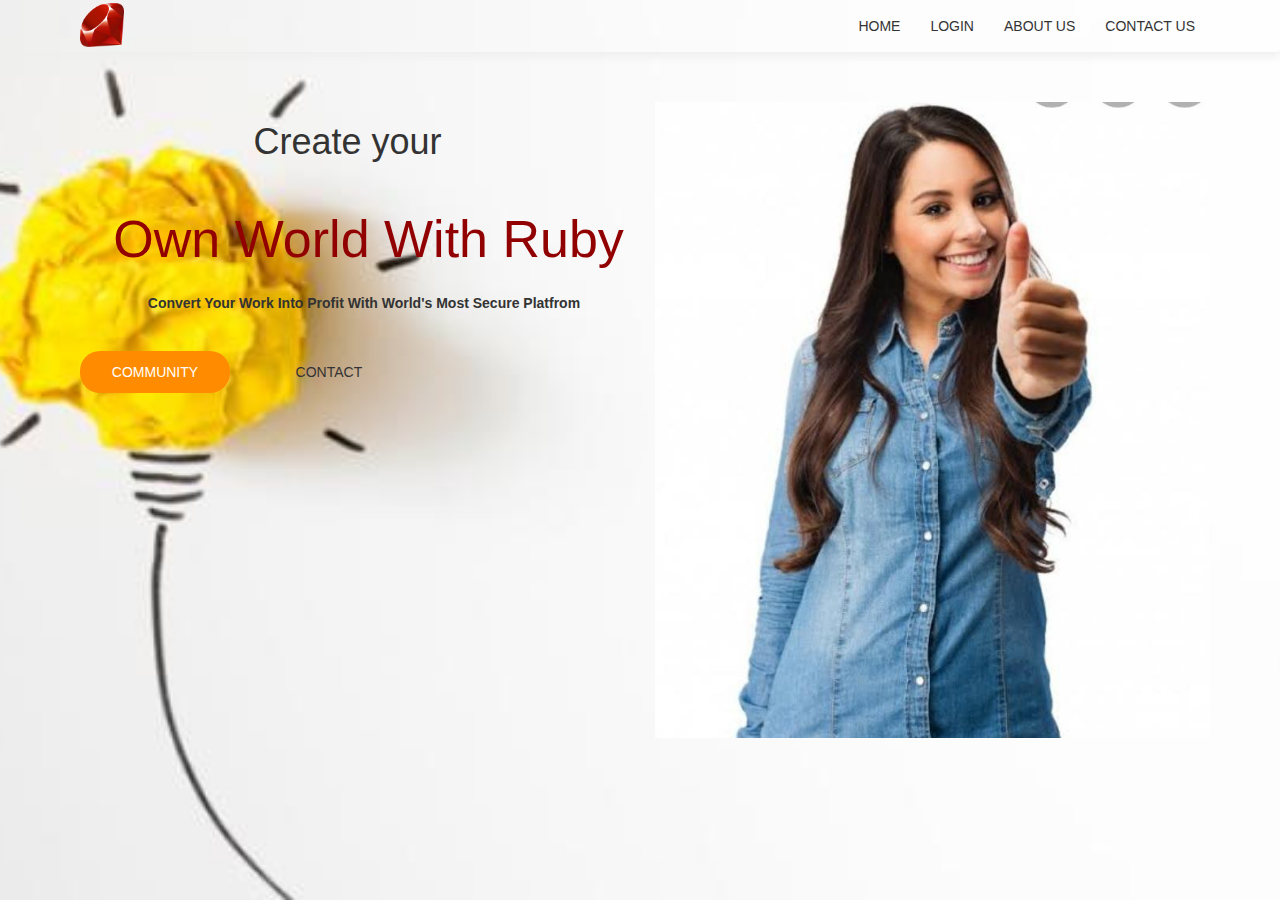
<file: index.html>
<!DOCTYPE html>
<html>

<head>
    <title>N TAKE A BREAKs</title>
    <link rel="stylesheet" type="text/css" href="style.css">
<link rel="stylesheet" href="https://maxcdn.bootstrapcdn.com/bootstrap/3.4.1/css/bootstrap.min.css">

<script src="https://ajax.googleapis.com/ajax/libs/jquery/3.5.1/jquery.min.js"></script>

<script src="https://maxcdn.bootstrapcdn.com/bootstrap/3.4.1/js/bootstrap.min.js"></script>

</head>
<body >
<header class="header">
<nav class="navbar navbar-style">
    <div class="container">
        <div class="navbar-header">
            <button type="button" class="navbar-toggle" data-toggle="collapse" data-target="#micon">
           <span class="icon-bar"></span>
           <span class="icon-bar"></span>
           <span class="icon-bar"></span>

            </button>
            <a href=""><img class="logo" src="image/r.jpg.jpg"></a>
        </div>
        <div class="collapse navbar-collapse" id="micon">
        <ul class="nav navbar-nav navbar-right">
            <li><a href="">HOME</a></li>
            <li><a href="reg.html">LOGIN</a></li>
            <li><a href="about.html">ABOUT US</a></li>
            <li><a href="contact.html">CONTACT US</a></li>
        </ul>
    </div>
    </div>
</nav>
<div class="container">
<div class="row">
<div class="col-sm-6 banner-info">
 <h1>Create your</h1>
 <p class="big-text">&nbsp;&nbsp;&nbsp;Own World With  Ruby</p>
 <h5><p><b>&nbsp;&nbsp;&nbsp;&nbsp;&nbsp;&nbsp;&nbsp;&nbsp;&nbsp;&nbsp;&nbsp;&nbsp;&nbsp;&nbsp;&nbsp;&nbsp;&nbsp;&nbsp;&nbsp;&nbsp;Convert Your Work Into Profit With World's Most Secure Platfrom</b></p></h5>
 <a class="btn btn-first" href="service.html">COMMUNITY</a>
 <a class="btn btn-second" href="contact.html">CONTACT</a>
</div>
<div class="col-sm-6 banner-image">
    <img src="image/b.jpg.jpeg" class="img-responsive">
</div>

</div>

</div>

</header>

</body>

</html>
</file>
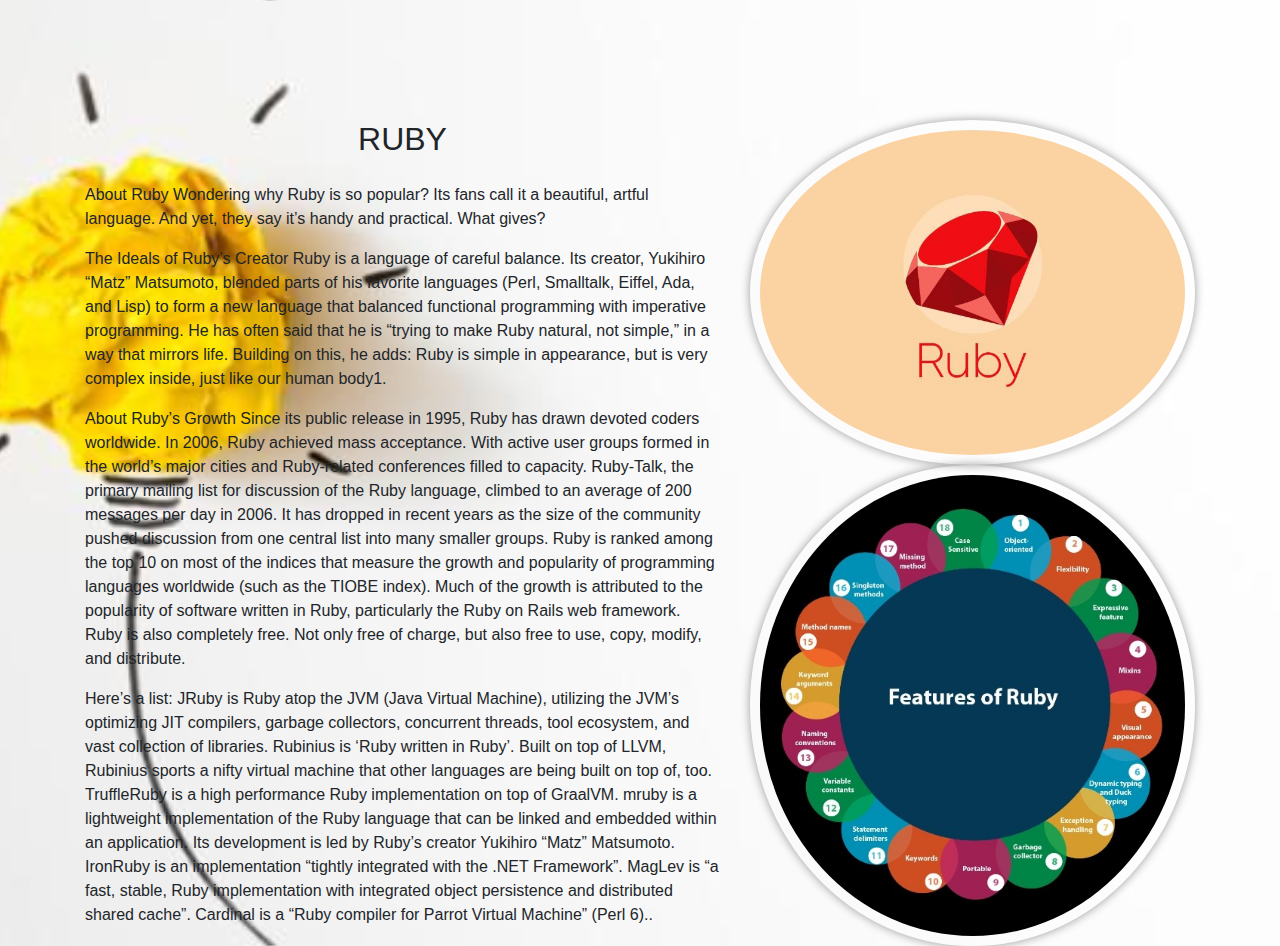
<file: about.html>
<!DOCTYPE html>
<html lang="en">
<head>
    <meta charset="UTF-8">
    <meta http-equiv="X-UA-Compatible" content="IE=edge">
    <meta name="viewport" content="width=device-width, initial-scale=1.0">
    <title>ABOUT</title>
    <link rel="stylesheet" type="text/css" href="https://stackpath.bootstrapcdn.com/bootstrap/4.5.2/css/bootstrap.min.css">
    <link rel="stylesheet" type="text/css" href="style.css">
</head>
<body>
    <section id="aboutus">
      <div class="container">
<div class="row">
    <div class="col-sm-7">
        <br/>
        <br/>
        <br/>
        <br/>
        <br/>
        <h2 class="text-center">RUBY</h2>
        <p>About Ruby
            Wondering why Ruby is so popular? Its fans call it a beautiful, artful language. And yet, they say it’s handy and practical. What gives?
        </p>
           <p> The Ideals of Ruby’s Creator
            Ruby is a language of careful balance. Its creator, Yukihiro “Matz” Matsumoto, blended parts of his favorite languages (Perl, Smalltalk, Eiffel, Ada, and Lisp) to form a new language that balanced functional programming with imperative programming.
            
            He has often said that he is “trying to make Ruby natural, not simple,” in a way that mirrors life.
            
            Building on this, he adds:
            
            Ruby is simple in appearance, but is very complex inside, just like our human body1.</p>
            
           <p> About Ruby’s Growth
            Since its public release in 1995, Ruby has drawn devoted coders worldwide. In 2006, Ruby achieved mass acceptance. With active user groups formed in the world’s major cities and Ruby-related conferences filled to capacity.
            
            Ruby-Talk, the primary mailing list for discussion of the Ruby language, climbed to an average of 200 messages per day in 2006. It has dropped in recent years as the size of the community pushed discussion from one central list into many smaller groups.
            
            Ruby is ranked among the top 10 on most of the indices that measure the growth and popularity of programming languages worldwide (such as the TIOBE index). Much of the growth is attributed to the popularity of software written in Ruby, particularly the Ruby on Rails web framework.
            
            Ruby is also completely free. Not only free of charge, but also free to use, copy, modify, and distribute.
            </p>
            
            
           <p> 
            Here’s a list:
            
            JRuby is Ruby atop the JVM (Java Virtual Machine), utilizing the JVM’s optimizing JIT compilers, garbage collectors, concurrent threads, tool ecosystem, and vast collection of libraries.
            Rubinius is ‘Ruby written in Ruby’. Built on top of LLVM, Rubinius sports a nifty virtual machine that other languages are being built on top of, too.
            TruffleRuby is a high performance Ruby implementation on top of GraalVM.
            mruby is a lightweight implementation of the Ruby language that can be linked and embedded within an application. Its development is led by Ruby’s creator Yukihiro “Matz” Matsumoto.
            IronRuby is an implementation “tightly integrated with the .NET Framework”.
            MagLev is “a fast, stable, Ruby implementation with integrated object persistence and distributed shared cache”.
            Cardinal is a “Ruby compiler for Parrot Virtual Machine” (Perl 6)..</p>
    </div>
    <div class="col-sm-5">
        <br/>
        <br/>
        <br/>
        <br/>
        <br/>

      <div class="img-wrap">
          <img src="image/ruby.jpg.jpeg">
          
          <img src="image/n.jpg.jpeg">

      </div>
    </div>
</div>

      </div>

    </section>
    
</body>
</html>
</file>
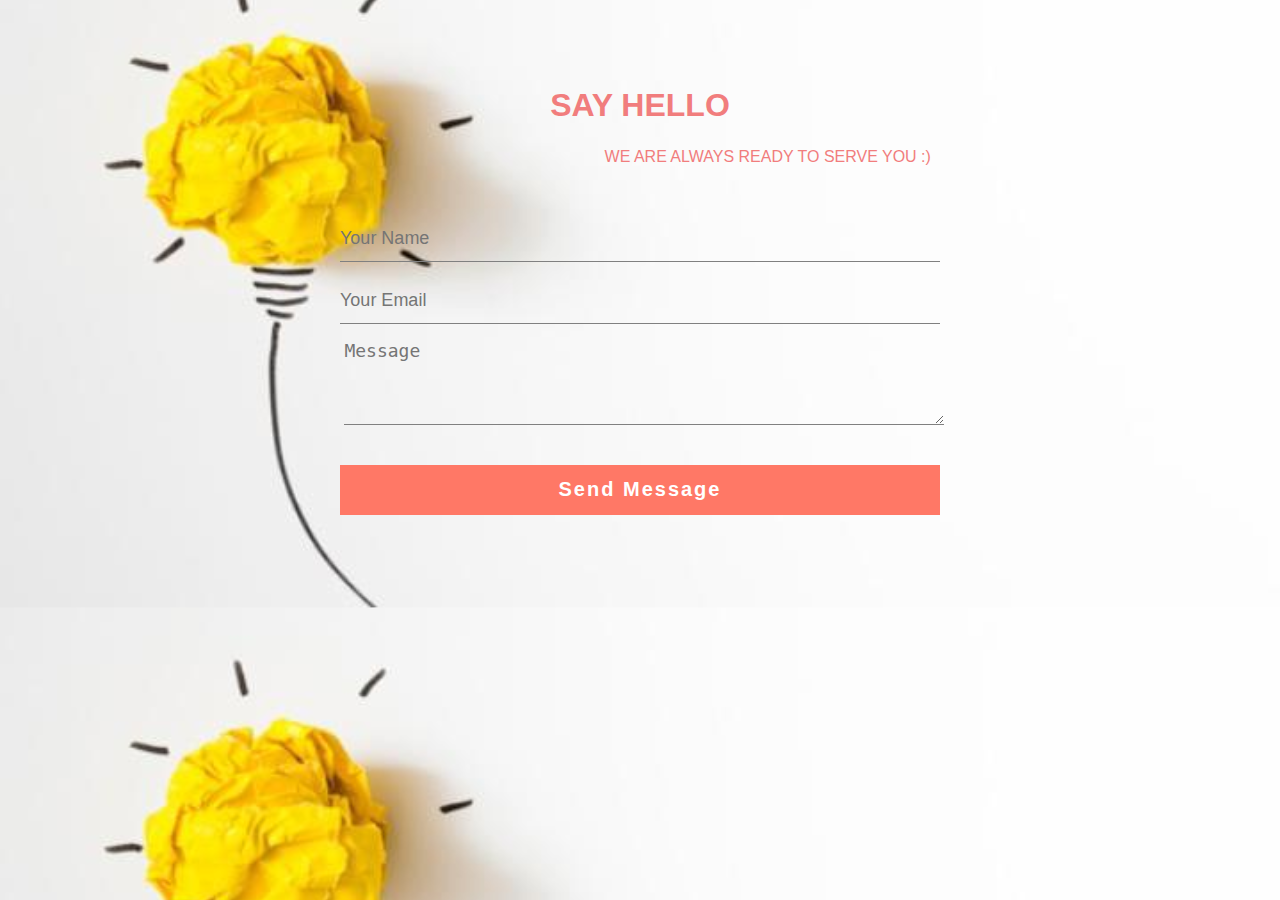
<file: contact.html>
<!DOCTYPE html>
<html>
<head>
    <title>Contact Form</title>
    <link rel="stylesheet" type="text/css" href="style.css">

</head>
<body>
    <div class="contact-title">
      <h1>Say Hello</h1>
      <br/>
      <p>&nbsp;&nbsp;&nbsp;&nbsp;&nbsp;&nbsp;&nbsp;&nbsp;&nbsp;&nbsp;&nbsp;&nbsp;&nbsp;&nbsp;&nbsp;&nbsp;&nbsp;&nbsp;&nbsp;&nbsp;&nbsp;&nbsp;&nbsp;&nbsp;
          &nbsp;&nbsp;&nbsp;&nbsp;&nbsp;&nbsp;&nbsp;&nbsp;&nbsp;&nbsp;&nbsp;&nbsp;&nbsp;&nbsp;&nbsp;&nbsp;&nbsp;&nbsp;&nbsp;&nbsp;&nbsp;&nbsp;
          &nbsp;&nbsp;&nbsp;&nbsp;&nbsp;&nbsp;&nbsp;&nbsp;&nbsp;&nbsp;&nbsp;&nbsp;&nbsp;&nbsp; &nbsp;&nbsp;&nbsp; &nbsp;&nbsp;&nbsp;&nbsp;&nbsp;&nbsp;&nbsp;&nbsp;&nbsp;&nbsp;&nbsp;&nbsp;&nbsp;&nbsp;&nbsp;&nbsp;&nbsp;&nbsp;&nbsp;
          &nbsp;&nbsp;&nbsp;&nbsp;&nbsp;&nbsp;&nbsp;&nbsp;&nbsp;&nbsp;&nbsp;&nbsp;&nbsp;&nbsp;&nbsp;&nbsp;&nbsp;&nbsp;&nbsp;&nbsp;&nbsp;&nbsp;
          &nbsp;&nbsp; &nbsp;&nbsp;&nbsp;&nbsp;&nbsp;&nbsp;&nbsp;&nbsp;&nbsp;&nbsp;&nbsp;&nbsp;&nbsp;&nbsp;&nbsp;&nbsp;&nbsp;&nbsp;&nbsp;&nbsp;&nbsp;&nbsp; We are always ready to serve you :)</p>

    </div>
    <div align="center">
    <div class="contact-form">
        <form id="contact-form" method="POST" action="">
        <input name="name" type="text" class="form-control" placeholder="Your Name" required>
        <br>
        <input name="email" type="email" class="form-control" placeholder="Your Email" required>
        <br>
     &nbsp;&nbsp;<textarea name="message" class="form-control" placeholder="Message" rows="4" required></textarea>
        <br/>
        <input type="submit" class="form-control submit" value="Send Message">
    </form>
    </div>
</div>
</body>
</html>
</file>
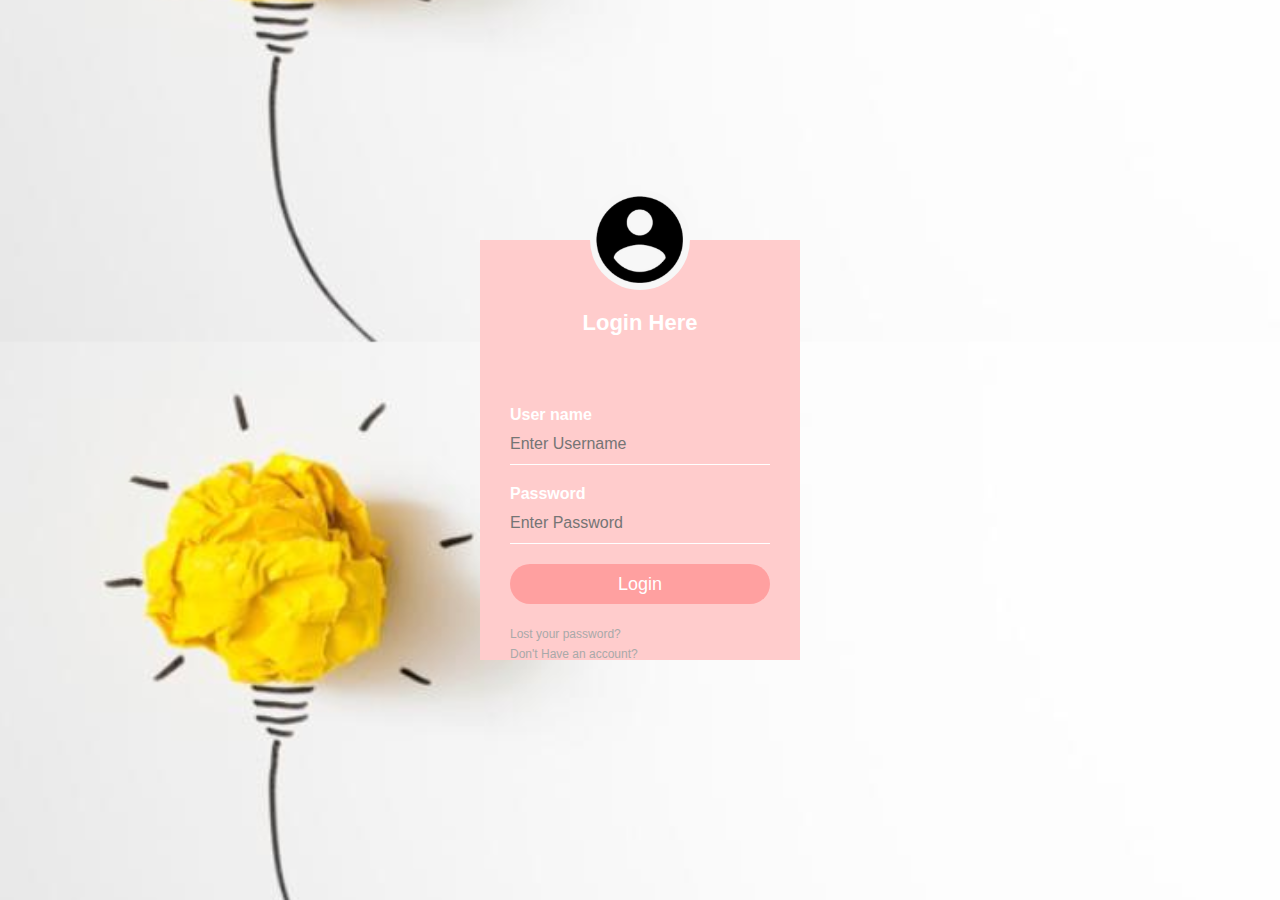
<file: reg.html>
<!DOCTYPE html>
<html>
<header>
<title>Reg Form</title>
<link rel="stylesheet" type="text/css" href="style.css">
</header>
<body>
    <div class="Reg-box">
        <img src="image/contact.jpg.jpeg" class="contact">
        <h1>Login Here</h1>
        <form>
            <p>User name</p>
        <input type="text" name="" placeholder="Enter Username">
        <p>Password</p>
        <input type="password" name="" placeholder="Enter Password">
        <input type="Submit" name="" value="Login">
        <br/>
        <a href="Register.html">Lost your password?</a><br>
        <a href="Register.html">Don't Have an account?</a>
        </form>

    </div>

</body>

</html>
</file>
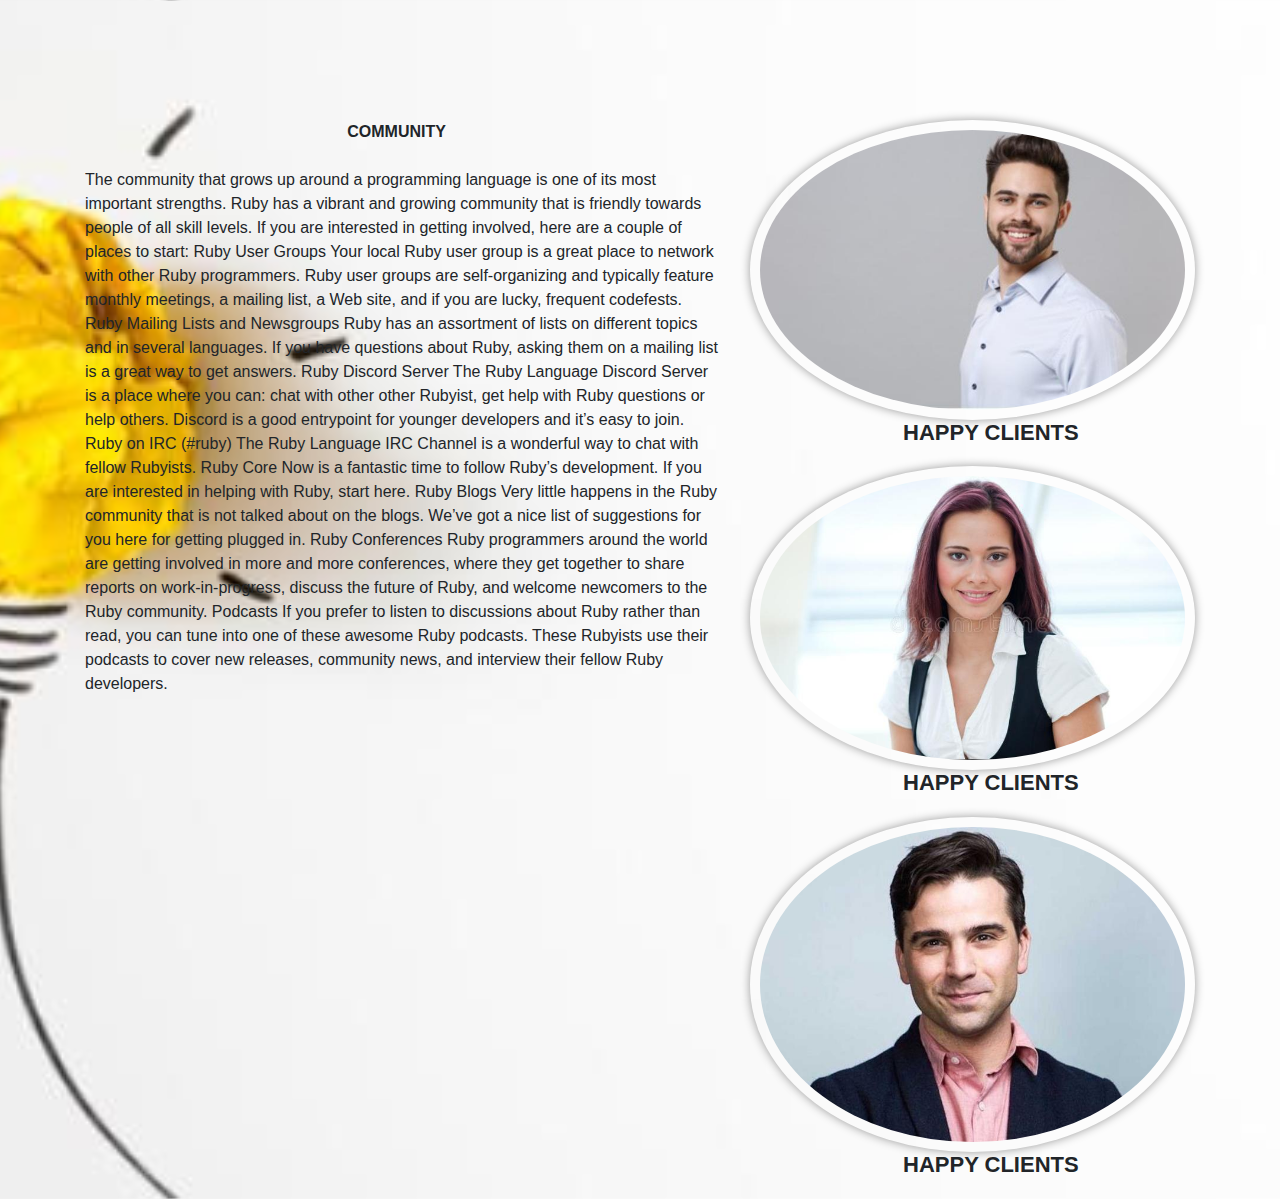
<file: service.html>
<!DOCTYPE html>
<html lang="en">
<head>
    <meta charset="UTF-8">
    <meta http-equiv="X-UA-Compatible" content="IE=edge">
    <meta name="viewport" content="width=device-width, initial-scale=1.0">
    <title>ABOUT</title>
    <link rel="stylesheet" type="text/css" href="https://stackpath.bootstrapcdn.com/bootstrap/4.5.2/css/bootstrap.min.css">
    <link rel="stylesheet" type="text/css" href="style.css">
</head>
<body>
    <section id="COMMUNITY">
      <div class="container">
<div class="row">
    <div class="col-sm-7">
        <br/>
        <br/>
        <br/>
        <br/>
        <br/<h2  class="text-center"><B>&nbsp;&nbsp;&nbsp;&nbsp;&nbsp;&nbsp;&nbsp;&nbsp;&nbsp;&nbsp;&nbsp;&nbsp;&nbsp;&nbsp;
            &nbsp;&nbsp;&nbsp;&nbsp;&nbsp;&nbsp;&nbsp;&nbsp;&nbsp;&nbsp;&nbsp;&nbsp;&nbsp;
            &nbsp;&nbsp;&nbsp;&nbsp;&nbsp;&nbsp;&nbsp;&nbsp;&nbsp;&nbsp;&nbsp;&nbsp;&nbsp;&nbsp;&nbsp;&nbsp;&nbsp;&nbsp;&nbsp;&nbsp;&nbsp;&nbsp;&nbsp;&nbsp;&nbsp;&nbsp;&nbsp;&nbsp;&nbsp;&nbsp;COMMUNITY</B></h2>
        <br/>
        <br/>
        
            <P>The community that grows up around a programming language is one of its most important strengths. Ruby has a vibrant and growing community that is friendly towards people of all skill levels.

If you are interested in&nbsp;getting involved, here are a couple of places to start:

Ruby User Groups
Your local Ruby user group is a great place to network with other Ruby programmers. Ruby user groups are self-organizing and typically feature monthly meetings, a mailing list, a Web site, and if you are lucky, frequent codefests.
Ruby Mailing Lists and Newsgroups
Ruby has an assortment of lists on different topics and in several languages. If you have questions about Ruby, asking them on a mailing list is a great way to get answers.
Ruby Discord Server
The Ruby Language Discord Server is a place where you can: chat with other other Rubyist, get help with Ruby questions or help others. Discord is a good entrypoint for younger developers and it’s easy to join.
Ruby on IRC (#ruby)
The Ruby Language IRC Channel is a wonderful way to chat with fellow Rubyists.
Ruby Core
Now is a fantastic time to follow Ruby’s development. If you are interested in helping with Ruby, start here.
Ruby Blogs
Very little happens in the Ruby community that is not talked about on the blogs. We’ve got a nice list of suggestions for you here for getting plugged in.
Ruby Conferences
Ruby programmers around the world are getting involved in more and more conferences, where they get together to share reports on work-in-progress, discuss the future of Ruby, and welcome newcomers to the Ruby community.
Podcasts
If you prefer to listen to discussions about Ruby rather than read, you can tune into one of these awesome Ruby podcasts. These Rubyists use their podcasts to cover new releases, community news, and interview their fellow Ruby developers.

        
        </p>
    </div>
    <div class="col-sm-5">
        <br/>
        <br/>
        <br/>
        <br/>
        <br/>

      <div class="img-wrap">
          <img src="image/e.jpg.jpeg">
          <h1><b> &nbsp;&nbsp;&nbsp;&nbsp;&nbsp;&nbsp;HAPPY CLIENTS</b></h1>
          <img src="image/a.jpg.jpeg">
          <h1><b> &nbsp;&nbsp;&nbsp;&nbsp;&nbsp;&nbsp;HAPPY CLIENTS</b></h1>
          <img src="image/d.jpg.jpeg">
          <h1><b> &nbsp;&nbsp;&nbsp;&nbsp;&nbsp;&nbsp;HAPPY CLIENTS</b></h1>


      </div>
    </div>
</div>

      </div>

    </section>
    
</body>
</html>
</file>
<file: style.css>
*{
    margin: 0;
    padding: 0;

}
.header
{
    height: 100vh;

}
.navbar-style{
    box-shadow: 0 5px 10px #efefef;
    text-transform: uppercase;
}
.logo{
    height: 48px;
    padding: 2px 10px;
}
.icon-bar{
    background: darkorange;
}
li a{
    color: #333;
}
.big-text{
    font-size: 52px;
    margin:20px 0;
    color: rgb(146, 1, 1);
}
a.btn{
    margin: 30px 10px;
    padding: 10px;
    width: 150px;
    border-radius: 20px;
}
a.btn-first
{
    background-color: darkorange;
    color:#fff;
}
a.btn-second
{
    background-color:transparent;
    border:px solid darkorange;
    color: #333;
}
a.btn:hover{
    background: darkorange;
    border:none;
    color:#fff;
    box-shadow: 5px 5px 10px #999;
    transition:0.3s;
}
.banner-info , .banner-image
{
    margin: 30px 0;
}
body{
    margin: 0;
    padding: 0;
    background:url(image/b2.jpg.jpeg);
    background-size:cover;
    background-position: center;
    font-family: sans-serif;


}
.Reg-box{
    width: 320px;
    height: 420px;
    background: rgb(255, 204, 204);
    color:#fff;
    top:50%;
    left:50%;
    position: absolute;
    transform: translate(-50%,-50%);
    box-sizing: border-box;
    padding: 70px 30px;
}
.contact{
    width: 100px;
    height: 100px;
    border-radius: 50%;
    position: absolute;
    top: -50px;
    left: calc(50% - 50px);
}
h1{
    margin: 0;
    padding: 0 0 20px;
    text-align: center;
    font-size: 22px;
}
.Reg-box p{
    margin: 0;
    padding: 0;
    font-weight: bold ;
}
.Reg-box input{
    width: 100%;
    margin-bottom: 20px;
}
.Reg-box input[type="text"], input[type="password"]
{
    border: none;
    border-bottom: 1px solid #fff;
    background: transparent;
    outline: none;
    height: 40px;
    color:#fff;
    font-size: 16px;
}
.Reg-box input[type="submit"]
{
    border:none;
    outline:none;
    height: 40px;
    background: #ffa0a0;
    color: #fff;
    font-size: 18px;
    border-radius: 20px;
}
.Reg-box input[type="submit"]:hover
{
    cursor: pointer;
    background: #941c1c;
    color: #000;
}
.Reg-box a{
    text-decoration: none;
    font-size: 12px;
    line-height: 20px;
    color:darkgrey;
}
.Reg-box a:hover{
     
    color:#550202;
}
.contact-title
{
    margin-top: 100px;
    color: rgb(241, 125, 125);
    text-transform: uppercase;
    transition: all 4s ease-in-out;
}
.contact-title h1{
    font-size: 32px;
    line-height: 10px;
}
.contact-title p{
    font-size: 16px;
}
form{
    margin-top: 50px;
    transition: all 4s ease-in-out;
}
.form-control
{
 width: 600px;
 background: transparent;
 border: none;
 outline: none;
 border-bottom: 1px solid grey;
 color:#fff;
 font-size: 18px;
 margin-bottom: 16px;
}
input
{
    height: 45px;
}
form .submit
{
    background: #ff7866;
    border-color:transparent;
    color: #fff;
    font-size: 20px;
    font-weight: bold;
    letter-spacing: 2px;
    height: 50px;
    margin-top: 20px;
}
form .submit:hover{
    background-color:#f44336 ;
    cursor: pointer;
}
#aboutus h2{margin-bottom: 25px;}
.img-wrap{width:100%}
.img-wrap img{width: 100%;padding: 10px;border-radius: 50%;box-shadow: 0 0 10px #999999;}

#COMMUNITY h2{margin-bottom: 25px;}
.img-wrap{width:100%}
.img-wrap img{width: 100%;padding: 10px;border-radius: 50%;box-shadow: 0 0 10px #999999;}
</file>
